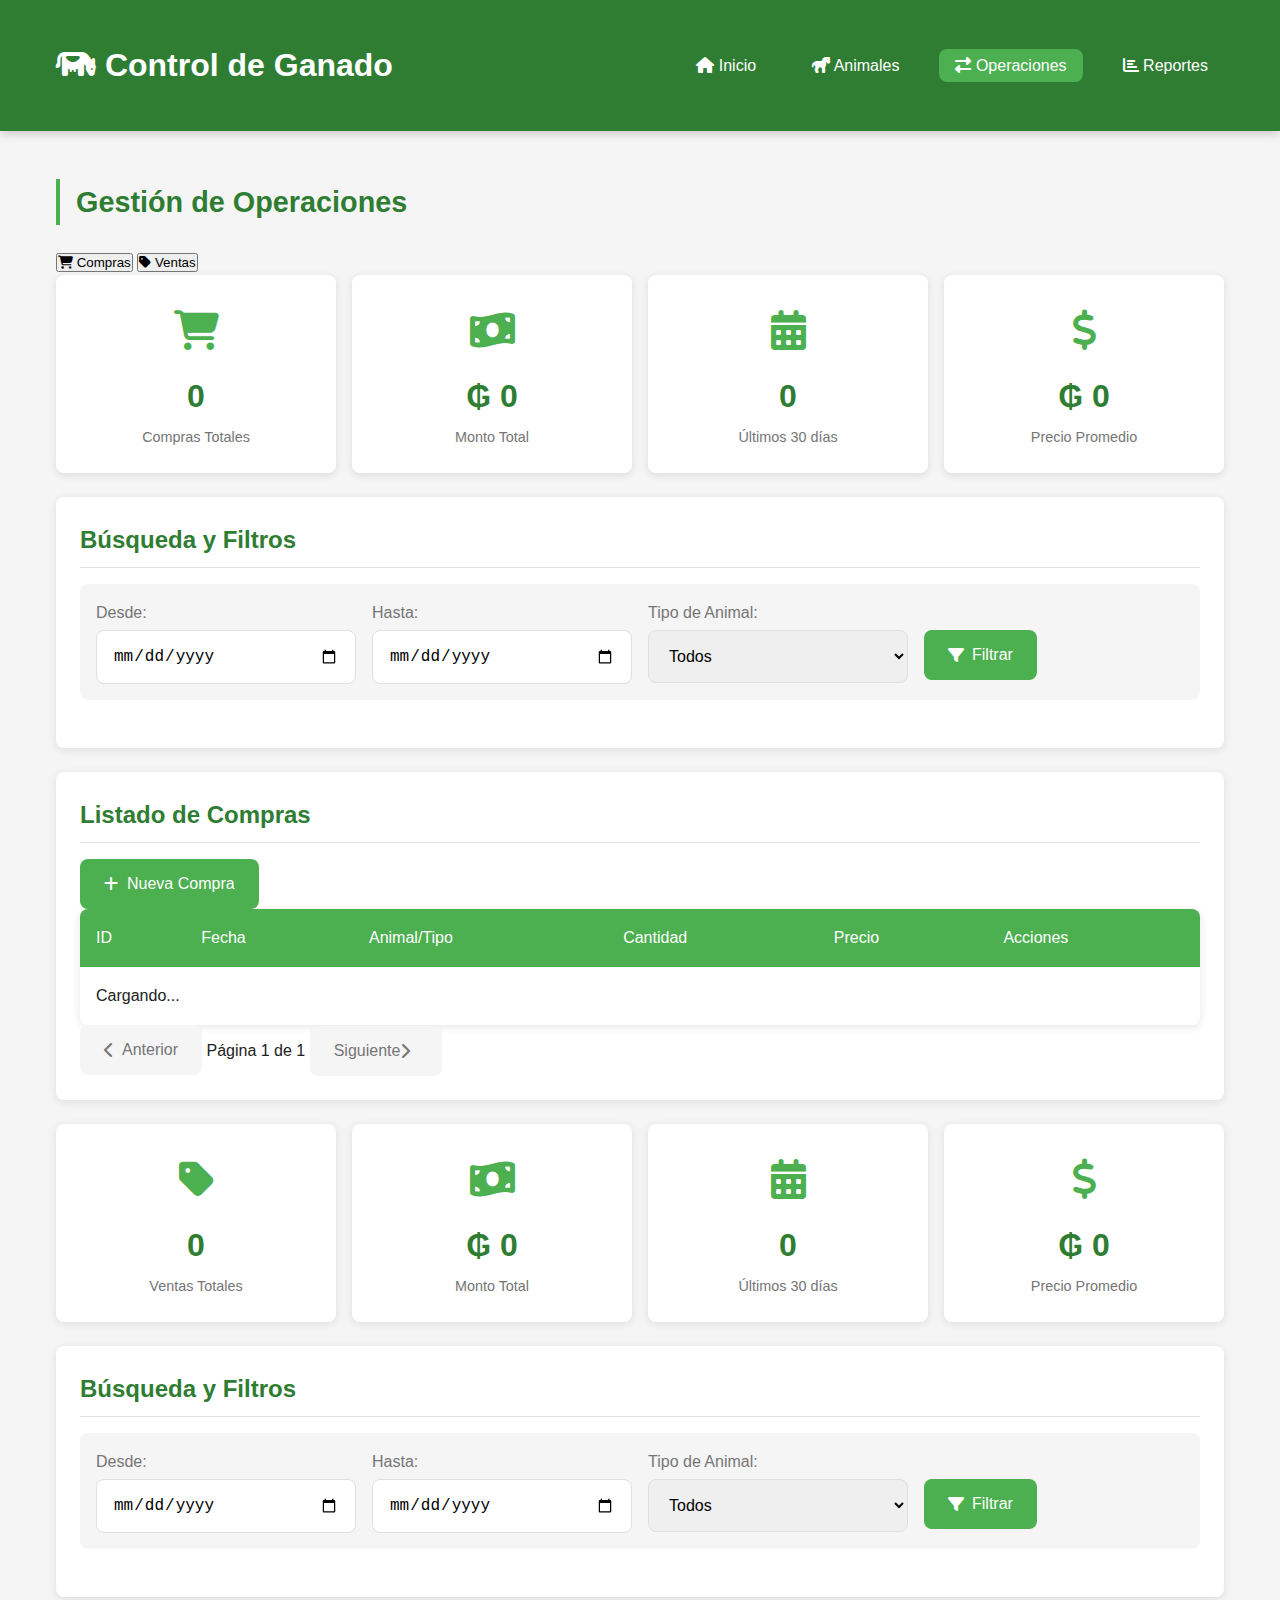
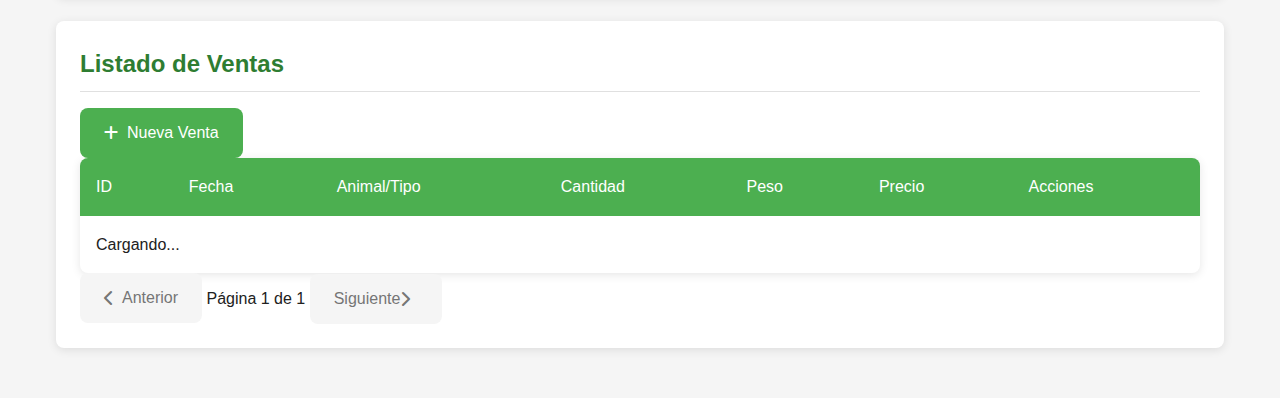
<file: src/main/resources/static/frontend/operaciones.html>
<!DOCTYPE html>
<html lang="es">
<head>
    <meta charset="UTF-8">
    <meta name="viewport" content="width=device-width, initial-scale=1.0">
    <title>Control de Ganado - Operaciones</title>
    <link rel="stylesheet" href="https://cdnjs.cloudflare.com/ajax/libs/font-awesome/6.4.2/css/all.min.css">
    <link rel="stylesheet" href="css/style.css">
</head>
<body>
<!-- Barra de carga -->
<div id="loading-bar" class="loading-bar"></div>

<!-- Overlay de carga -->
<div id="loading-overlay" class="loading-overlay">
    <div class="loading-spinner"></div>
</div>

<!-- Header -->
<header>
    <div class="container">
        <h1><i class="fas fa-cow"></i> Control de Ganado</h1>
        <nav>
            <ul>
                <li><a href="index.html"><i class="fas fa-home"></i> Inicio</a></li>
                <li><a href="animales.html"><i class="fas fa-horse"></i> Animales</a></li>
                <li><a href="operaciones.html" class="active"><i class="fas fa-exchange-alt"></i> Operaciones</a></li>
                <li><a href="reportes.html"><i class="fas fa-chart-bar"></i> Reportes</a></li>
            </ul>
        </nav>
    </div>
</header>

<!-- Contenido principal -->
<div class="container">
    <section id="operaciones-section" class="fade-in">
        <h2>Gestión de Operaciones</h2>

        <!-- Tabs de operaciones -->
        <div class="tabs">
            <button class="tab-button active" data-tab="compras">
                <i class="fas fa-shopping-cart"></i> Compras
            </button>
            <button class="tab-button" data-tab="ventas">
                <i class="fas fa-tag"></i> Ventas
            </button>
        </div>

        <!-- Tab de Compras -->
        <div class="tab-content active" id="tab-compras">
            <!-- Estadísticas rápidas de compras -->
            <div class="stats-container">
                <div class="stat-card">
                    <div class="stat-icon"><i class="fas fa-shopping-cart"></i></div>
                    <div class="stat-value" id="total-compras">0</div>
                    <div class="stat-label">Compras Totales</div>
                </div>

                <div class="stat-card">
                    <div class="stat-icon"><i class="fas fa-money-bill-wave"></i></div>
                    <div class="stat-value" id="monto-compras">₲ 0</div>
                    <div class="stat-label">Monto Total</div>
                </div>

                <div class="stat-card">
                    <div class="stat-icon"><i class="fas fa-calendar-alt"></i></div>
                    <div class="stat-value" id="compras-recientes">0</div>
                    <div class="stat-label">Últimos 30 días</div>
                </div>

                <div class="stat-card">
                    <div class="stat-icon"><i class="fas fa-dollar-sign"></i></div>
                    <div class="stat-value" id="precio-promedio-compra">₲ 0</div>
                    <div class="stat-label">Precio Promedio</div>
                </div>
            </div>

            <!-- Búsqueda y filtros de compras -->
            <div class="card">
                <h3>Búsqueda y Filtros</h3>
                <div class="filter-form">
                    <div class="form-group">
                        <label for="compra-fecha-inicio">Desde:</label>
                        <input type="date" id="compra-fecha-inicio" class="form-control">
                    </div>

                    <div class="form-group">
                        <label for="compra-fecha-fin">Hasta:</label>
                        <input type="date" id="compra-fecha-fin" class="form-control">
                    </div>

                    <div class="form-group">
                        <label for="compra-tipo-animal">Tipo de Animal:</label>
                        <select id="compra-tipo-animal" class="form-control">
                            <option value="">Todos</option>
                            <option value="Bovino">Bovino</option>
                            <option value="Porcino">Porcino</option>
                            <option value="Ovino">Ovino</option>
                            <option value="Caprino">Caprino</option>
                            <option value="Equino">Equino</option>
                        </select>
                    </div>

                    <div class="form-group">
                        <label>&nbsp;</label>
                        <button id="btn-filtrar-compras" class="btn btn-primary">
                            <i class="fas fa-filter"></i> Filtrar
                        </button>
                    </div>
                </div>
            </div>

            <!-- Listado de compras -->
            <div class="card">
                <div class="card-header-actions">
                    <h3>Listado de Compras</h3>
                    <button id="btn-nueva-compra" class="btn btn-primary">
                        <i class="fas fa-plus"></i> Nueva Compra
                    </button>
                </div>

                <div id="compras-container">
                    <!-- Aquí se cargarán dinámicamente las compras -->
                    <table class="data-table" id="tabla-compras">
                        <thead>
                        <tr>
                            <th>ID</th>
                            <th>Fecha</th>
                            <th>Animal/Tipo</th>
                            <th>Cantidad</th>
                            <th>Precio</th>
                            <th>Acciones</th>
                        </tr>
                        </thead>
                        <tbody>
                        <!-- Se carga dinámicamente -->
                        <tr>
                            <td colspan="6" class="text-center">Cargando...</td>
                        </tr>
                        </tbody>
                    </table>
                </div>

                <div class="pagination-container">
                    <button id="btn-anterior-compras" class="btn btn-secondary" disabled>
                        <i class="fas fa-chevron-left"></i> Anterior
                    </button>
                    <span id="paginacion-compras-info">Página 1 de 1</span>
                    <button id="btn-siguiente-compras" class="btn btn-secondary" disabled>
                        Siguiente <i class="fas fa-chevron-right"></i>
                    </button>
                </div>
            </div>

            <!-- Formulario de compra (inicialmente oculto) -->
            <div class="card" id="compra-form-card" style="display: none;">
                <div class="card-header-actions">
                    <h3 id="compra-form-title">Nueva Compra</h3>
                    <button id="btn-cerrar-compra-form" class="btn btn-secondary">
                        <i class="fas fa-times"></i> Cerrar
                    </button>
                </div>

                <form id="compra-form" class="form">
                    <input type="hidden" id="compra-id">

                    <div class="form-row">
                        <div class="form-group col-md-4">
                            <label for="compra-tipo">Tipo de Compra:</label>
                            <select id="compra-tipo" class="form-control" required>
                                <option value="UNITARIA">Compra Unitaria</option>
                                <option value="LOTE">Compra por Lote</option>
                            </select>
                        </div>

                        <div class="form-group col-md-4">
                            <label for="compra-moneda">Moneda:</label>
                            <select id="compra-moneda" class="form-control">
                                <option value="PYG" selected>Guaraníes (₲)</option>
                                <option value="USD">Dólares ($)</option>
                            </select>
                        </div>

                        <div class="form-group col-md-4">
                            <label for="compra-fecha">Fecha:</label>
                            <input type="date" id="compra-fecha" class="form-control" required>
                        </div>
                    </div>

                    <div class="form-row animal-unitario">
                        <div class="form-group col-md-12">
                            <label for="compra-animalId">Animal:</label>
                            <select id="compra-animalId" class="form-control animal-select" required></select>
                        </div>
                    </div>

                    <div class="form-row animal-lote" style="display: none;">
                        <div class="form-group col-md-6">
                            <label for="compra-tipo-animal-lote">Tipo de Animal:</label>
                            <input type="text" id="compra-tipo-animal-lote" class="form-control" placeholder="Ej: Bovino, Porcino">
                        </div>
                        <div class="form-group col-md-6">
                            <label for="compra-raza-animal-lote">Raza:</label>
                            <input type="text" id="compra-raza-animal-lote" class="form-control" placeholder="Opcional">
                        </div>
                    </div>

                    <div class="form-row">
                        <div class="form-group col-md-4">
                            <label for="compra-cantidad">Cantidad:</label>
                            <input type="number" id="compra-cantidad" class="form-control" value="1" min="1" required>
                        </div>

                        <div class="form-group col-md-4">
                            <label for="compra-precio-unitario">Precio Unitario:</label>
                            <div class="input-group">
                                <input type="number" id="compra-precio-unitario" class="form-control currency-input" step="1" min="0" required>
                                <div class="input-group-append">
                                    <span class="input-group-text currency-symbol">₲</span>
                                </div>
                            </div>
                        </div>

                        <div class="form-group col-md-4">
                            <label for="compra-precio-total">Precio Total:</label>
                            <div class="input-group">
                                <input type="number" id="compra-precio-total" class="form-control currency-input" step="1" min="0" required>
                                <div class="input-group-append">
                                    <span class="input-group-text currency-symbol">₲</span>
                                </div>
                            </div>
                        </div>
                    </div>

                    <div class="form-row">
                        <div class="form-group col-md-12">
                            <label for="compra-peso-total">Peso Total (kg):</label>
                            <input type="number" id="compra-peso-total" class="form-control" step="0.01" min="0">
                        </div>
                    </div>

                    <div class="form-group">
                        <label for="compra-descripcion">Descripción:</label>
                        <textarea id="compra-descripcion" class="form-control" rows="3" placeholder="Información adicional"></textarea>
                    </div>

                    <div class="form-actions">
                        <button type="submit" class="btn btn-primary">
                            <i class="fas fa-save"></i> Guardar
                        </button>
                        <button type="reset" class="btn btn-secondary">
                            <i class="fas fa-sync"></i> Limpiar
                        </button>
                    </div>
                </form>
            </div>
        </div>

        <!-- Tab de Ventas -->
        <div class="tab-content" id="tab-ventas">
            <!-- Estadísticas rápidas de ventas -->
            <div class="stats-container">
                <div class="stat-card">
                    <div class="stat-icon"><i class="fas fa-tag"></i></div>
                    <div class="stat-value" id="total-ventas">0</div>
                    <div class="stat-label">Ventas Totales</div>
                </div>

                <div class="stat-card">
                    <div class="stat-icon"><i class="fas fa-money-bill-wave"></i></div>
                    <div class="stat-value" id="monto-ventas">₲ 0</div>
                    <div class="stat-label">Monto Total</div>
                </div>

                <div class="stat-card">
                    <div class="stat-icon"><i class="fas fa-calendar-alt"></i></div>
                    <div class="stat-value" id="ventas-recientes">0</div>
                    <div class="stat-label">Últimos 30 días</div>
                </div>

                <div class="stat-card">
                    <div class="stat-icon"><i class="fas fa-dollar-sign"></i></div>
                    <div class="stat-value" id="precio-promedio-venta">₲ 0</div>
                    <div class="stat-label">Precio Promedio</div>
                </div>
            </div>

            <!-- Búsqueda y filtros de ventas -->
            <div class="card">
                <h3>Búsqueda y Filtros</h3>
                <div class="filter-form">
                    <div class="form-group">
                        <label for="venta-fecha-inicio">Desde:</label>
                        <input type="date" id="venta-fecha-inicio" class="form-control">
                    </div>

                    <div class="form-group">
                        <label for="venta-fecha-fin">Hasta:</label>
                        <input type="date" id="venta-fecha-fin" class="form-control">
                    </div>

                    <div class="form-group">
                        <label for="venta-tipo-animal">Tipo de Animal:</label>
                        <select id="venta-tipo-animal" class="form-control">
                            <option value="">Todos</option>
                            <option value="Bovino">Bovino</option>
                            <option value="Porcino">Porcino</option>
                            <option value="Ovino">Ovino</option>
                            <option value="Caprino">Caprino</option>
                            <option value="Equino">Equino</option>
                        </select>
                    </div>

                    <div class="form-group">
                        <label>&nbsp;</label>
                        <button id="btn-filtrar-ventas" class="btn btn-primary">
                            <i class="fas fa-filter"></i> Filtrar
                        </button>
                    </div>
                </div>
            </div>

            <!-- Listado de ventas -->
            <div class="card">
                <div class="card-header-actions">
                    <h3>Listado de Ventas</h3>
                    <button id="btn-nueva-venta" class="btn btn-primary">
                        <i class="fas fa-plus"></i> Nueva Venta
                    </button>
                </div>

                <div id="ventas-container">
                    <!-- Aquí se cargarán dinámicamente las ventas -->
                    <table class="data-table" id="tabla-ventas">
                        <thead>
                        <tr>
                            <th>ID</th>
                            <th>Fecha</th>
                            <th>Animal/Tipo</th>
                            <th>Cantidad</th>
                            <th>Peso</th>
                            <th>Precio</th>
                            <th>Acciones</th>
                        </tr>
                        </thead>
                        <tbody>
                        <!-- Se carga dinámicamente -->
                        <tr>
                            <td colspan="7" class="text-center">Cargando...</td>
                        </tr>
                        </tbody>
                    </table>
                </div>

                <div class="pagination-container">
                    <button id="btn-anterior-ventas" class="btn btn-secondary" disabled>
                        <i class="fas fa-chevron-left"></i> Anterior
                    </button>
                    <span id="paginacion-ventas-info">Página 1 de 1</span>
                    <button id="btn-siguiente-ventas" class="btn btn-secondary" disabled>
                        Siguiente <i class="fas fa-chevron-right"></i>
                    </button>
                </div>
            </div>

            <!-- Formulario de venta (inicialmente oculto) -->
            <div class="card" id="venta-form-card" style="display: none;">
                <div class="card-header-actions">
                    <h3 id="venta-form-title">Nueva Venta</h3>
                    <button id="btn-cerrar-venta-form" class="btn btn-secondary">
</file>
<file: src/main/resources/static/frontend/css/style.css>
/* Variables de colores actualizadas */
:root {
    --primary-color: #4CAF50;
    --primary-light: #8BC34A;
    --primary-dark: #2E7D32;
    --secondary-color: #FFC107;
    --accent-color: #FF5722;

    --text-primary: #212121;
    --text-secondary: #757575;
    --text-light: #FFFFFF;

    --background-light: #F5F5F5;
    --background-white: #FFFFFF;
    --background-dark: #333333;

    --border-color: #E0E0E0;
    --border-radius: 8px;
    --box-shadow: 0 2px 10px rgba(0, 0, 0, 0.1);

    --success-color: #4CAF50;
    --warning-color: #FFC107;
    --error-color: #F44336;
    --info-color: #2196F3;

    --spacing-xs: 4px;
    --spacing-sm: 8px;
    --spacing-md: 16px;
    --spacing-lg: 24px;
    --spacing-xl: 32px;
}

/* Estilos generales */
* {
    box-sizing: border-box;
    margin: 0;
    padding: 0;
}

body {
    font-family: 'Segoe UI', Tahoma, Geneva, Verdana, sans-serif;
    line-height: 1.6;
    color: var(--text-primary);
    background-color: var(--background-light);
}

.container {
    max-width: 1200px;
    margin: 0 auto;
    padding: var(--spacing-md);
}

/* Header */
header {
    background-color: var(--primary-dark);
    color: var(--text-light);
    padding: var(--spacing-lg) 0;
    margin-bottom: var(--spacing-xl);
    box-shadow: 0 2px 10px rgba(0, 0, 0, 0.2);
}

header .container {
    display: flex;
    justify-content: space-between;
    align-items: center;
}

header h1 {
    font-size: 2rem;
    margin: 0;
}

nav ul {
    display: flex;
    list-style: none;
    gap: var(--spacing-lg);
}

nav a {
    color: var(--text-light);
    text-decoration: none;
    font-weight: 500;
    transition: all 0.3s ease;
    padding: var(--spacing-sm) var(--spacing-md);
    border-radius: var(--border-radius);
}

nav a:hover {
    background-color: rgba(255, 255, 255, 0.1);
}

nav a.active {
    background-color: var(--primary-color);
}

/* Secciones y tarjetas */
section {
    margin-bottom: var(--spacing-xl);
}

section h2 {
    color: var(--primary-dark);
    border-left: 4px solid var(--primary-color);
    padding-left: var(--spacing-md);
    margin-bottom: var(--spacing-lg);
    font-size: 1.8rem;
}

.card {
    background-color: var(--background-white);
    border-radius: var(--border-radius);
    box-shadow: var(--box-shadow);
    padding: var(--spacing-lg);
    margin-bottom: var(--spacing-lg);
}

.card h3 {
    color: var(--primary-dark);
    margin-bottom: var(--spacing-md);
    font-size: 1.5rem;
    border-bottom: 1px solid var(--border-color);
    padding-bottom: var(--spacing-sm);
}

/* Formularios */
.form {
    display: grid;
    gap: var(--spacing-md);
}

.form-row {
    display: flex;
    flex-wrap: wrap;
    gap: var(--spacing-md);
}

.form-group {
    flex: 1;
    min-width: 250px;
    margin-bottom: var(--spacing-md);
}

.form-group label {
    display: block;
    margin-bottom: var(--spacing-xs);
    font-weight: 500;
    color: var(--text-secondary);
}

.form-control {
    width: 100%;
    padding: var(--spacing-md);
    border: 1px solid var(--border-color);
    border-radius: var(--border-radius);
    font-size: 1rem;
    transition: all 0.3s;
}

.form-control:focus {
    border-color: var(--primary-color);
    box-shadow: 0 0 0 2px rgba(76, 175, 80, 0.2);
    outline: none;
}

.input-group {
    display: flex;
    align-items: stretch;
}

.input-group .form-control {
    flex: 1;
    border-top-right-radius: 0;
    border-bottom-right-radius: 0;
}

.input-group-append {
    display: flex;
}

.input-group-text {
    display: flex;
    align-items: center;
    padding: var(--spacing-md);
    background-color: var(--background-light);
    border: 1px solid var(--border-color);
    border-left: none;
    border-top-right-radius: var(--border-radius);
    border-bottom-right-radius: var(--border-radius);
}

textarea.form-control {
    min-height: 100px;
    resize: vertical;
}

.form-actions {
    display: flex;
    gap: var(--spacing-md);
    margin-top: var(--spacing-md);
}

/* Botones */
.btn {
    display: inline-flex;
    align-items: center;
    justify-content: center;
    padding: var(--spacing-md) var(--spacing-lg);
    border: none;
    border-radius: var(--border-radius);
    font-size: 1rem;
    font-weight: 500;
    cursor: pointer;
    transition: all 0.3s;
}

.btn i {
    margin-right: var(--spacing-sm);
}

.btn-primary {
    background-color: var(--primary-color);
    color: var(--text-light);
}

.btn-primary:hover {
    background-color: var(--primary-dark);
}

.btn-secondary {
    background-color: var(--background-light);
    color: var(--text-secondary);
}

.btn-secondary:hover {
    background-color: var(--border-color);
}

.btn-icon {
    width: 36px;
    height: 36px;
    display: inline-flex;
    align-items: center;
    justify-content: center;
    border: none;
    border-radius: 50%;
    background-color: transparent;
    cursor: pointer;
    transition: all 0.3s;
}

.btn-icon:hover {
    background-color: var(--background-light);
}

.btn-icon.edit-btn:hover {
    color: var(--primary-color);
}

.btn-icon.delete-btn:hover {
    color: var(--error-color);
}

/* Tablas */
.data-table {
    width: 100%;
    border-collapse: collapse;
    border-radius: var(--border-radius);
    overflow: hidden;
    box-shadow: var(--box-shadow);
}

.data-table th,
.data-table td {
    padding: var(--spacing-md);
    text-align: left;
}

.data-table th {
    background-color: var(--primary-color);
    color: var(--text-light);
    font-weight: 500;
}

.data-table tbody tr:nth-child(even) {
    background-color: var(--background-light);
}

.data-table tbody tr:hover {
    background-color: rgba(76, 175, 80, 0.05);
}

.data-table .actions {
    display: flex;
    gap: var(--spacing-xs);
}

/* Estados vacíos y errores */
.empty-state,
.error-state {
    padding: var(--spacing-xl);
    text-align: center;
    color: var(--text-secondary);
    background-color: var(--background-light);
    border-radius: var(--border-radius);
}

.error-state {
    color: var(--error-color);
    background-color: rgba(244, 67, 54, 0.1);
}

/* Responsive */
@media (max-width: 768px) {
    .form-row {
        flex-direction: column;
    }

    .form-group {
        min-width: 100%;
    }

    .data-table {
        display: block;
        overflow-x: auto;
    }
}

/* Custom select */
.custom-select {
    position: relative;
    width: 100%;
}

.custom-select-field {
    display: flex;
    justify-content: space-between;
    align-items: center;
    padding: var(--spacing-md);
    border: 1px solid var(--border-color);
    border-radius: var(--border-radius);
    background-color: white;
    cursor: pointer;
    transition: all 0.3s;
}

.custom-select-field:hover {
    border-color: var(--primary-color);
}

.custom-select-field.active {
    border-color: var(--primary-color);
    box-shadow: 0 0 0 2px rgba(76, 175, 80, 0.2);
}

.custom-select-text {
    flex: 1;
    white-space: nowrap;
    overflow: hidden;
    text-overflow: ellipsis;
}

.custom-select-arrow {
    font-size: 12px;
    transition: transform 0.3s;
}

.custom-select-field.active .custom-select-arrow {
    transform: rotate(180deg);
}

.custom-select-dropdown {
    display: none;
    position: absolute;
    top: 100%;
    left: 0;
    width: 100%;
    max-height: 250px;
    overflow-y: auto;
    background-color: white;
    border: 1px solid var(--border-color);
    border-top: none;
    border-radius: 0 0 var(--border-radius) var(--border-radius);
    box-shadow: 0 4px 8px rgba(0, 0, 0, 0.1);
    z-index: 1000;
}

.custom-select-dropdown ul {
    list-style: none;
    padding: 0;
    margin: 0;
}

.custom-select-dropdown li {
    padding: var(--spacing-md);
    cursor: pointer;
    transition: background-color 0.2s;
}

.custom-select-dropdown li:hover {
    background-color: var(--background-light);
}

.custom-select-loading,
.custom-select-empty,
.custom-select-error {
    padding: var(--spacing-lg);
    text-align: center;
    color: var(--text-secondary);
}

.custom-select-error {
    color: var(--error-color);
}

/* Reportes y estadísticas */
.stats-container {
    display: grid;
    grid-template-columns: repeat(auto-fit, minmax(250px, 1fr));
    gap: var(--spacing-md);
    margin-bottom: var(--spacing-lg);
}

.stat-card {
    background-color: var(--background-white);
    border-radius: var(--border-radius);
    box-shadow: var(--box-shadow);
    padding: var(--spacing-lg);
    text-align: center;
    transition: transform 0.3s, box-shadow 0.3s;
}

.stat-card:hover {
    transform: translateY(-5px);
    box-shadow: 0 5px 15px rgba(0, 0, 0, 0.1);
}

.stat-icon {
    font-size: 2.5rem;
    color: var(--primary-color);
    margin-bottom: var(--spacing-sm);
}

.stat-value {
    font-size: 2rem;
    font-weight: 700;
    color: var(--primary-dark);
    margin-bottom: var(--spacing-xs);
}

.stat-label {
    color: var(--text-secondary);
    font-size: 0.9rem;
}

.stat-trend {
    display: inline-flex;
    align-items: center;
    font-size: 0.8rem;
    margin-top: var(--spacing-xs);
    padding: 2px 8px;
    border-radius: 12px;
}

.stat-trend.positive {
    background-color: rgba(76, 175, 80, 0.1);
    color: var(--success-color);
}

.stat-trend.negative {
    background-color: rgba(244, 67, 54, 0.1);
    color: var(--error-color);
}

.chart-container {
    width: 100%;
    height: 300px;
    margin-bottom: var(--spacing-lg);
}

.top-items {
    list-style: none;
    margin: 0;
    padding: 0;
}

.top-item {
    display: flex;
    align-items: center;
    justify-content: space-between;
    padding: var(--spacing-md);
    border-bottom: 1px solid var(--border-color);
}

.top-item:last-child {
    border-bottom: none;
}

.top-item-info {
    flex: 1;
}

.top-item-name {
    font-weight: 500;
}

.top-item-detail {
    font-size: 0.9rem;
    color: var(--text-secondary);
}

.top-item-value {
    font-weight: 700;
    color: var(--primary-dark);
}

.filter-form {
    display: flex;
    flex-wrap: wrap;
    gap: var(--spacing-md);
    margin-bottom: var(--spacing-lg);
    padding: var(--spacing-md);
    background-color: var(--background-light);
    border-radius: var(--border-radius);
}

.filter-form .form-group {
    margin-bottom: 0;
}

/* Barra de progreso y estados de carga */
.loading-bar {
    position: fixed;
    top: 0;
    left: 0;
    height: 3px;
    width: 0;
    background: linear-gradient(to right, var(--primary-color), var(--accent-color));
    z-index: 9999;
    animation: loading-bar-animation 2s ease-in-out infinite;
    display: none;
}

.loading-bar.active {
    display: block;
}

@keyframes loading-bar-animation {
    0% { width: 0; }
    50% { width: 70%; }
    100% { width: 100%; }
}

.loading-overlay {
    position: fixed;
    top: 0;
    left: 0;
    right: 0;
    bottom: 0;
    background-color: rgba(255, 255, 255, 0.7);
    display: flex;
    align-items: center;
    justify-content: center;
    z-index: 9998;
    visibility: hidden;
    opacity: 0;
    transition: all 0.3s;
}

.loading-overlay.active {
    visibility: visible;
    opacity: 1;
}

.loading-spinner {
    width: 50px;
    height: 50px;
    border: 4px solid rgba(76, 175, 80, 0.2);
    border-radius: 50%;
    border-top-color: var(--primary-color);
    animation: spin 1s linear infinite;
}

@keyframes spin {
    to {
        transform: rotate(360deg);
    }
}

/* Animaciones y transiciones */
.fade-in {
    animation: fadeIn 0.5s ease-in-out;
}

@keyframes fadeIn {
    from { opacity: 0; }
    to { opacity: 1; }
}

.slide-in {
    animation: slideIn 0.5s ease-in-out;
}

@keyframes slideIn {
    from { transform: translateY(20px); opacity: 0; }
    to { transform: translateY(0); opacity: 1; }
}

/* Componentes de notificaciones */
.toast-container {
    position: fixed;
    top: 20px;
    right: 20px;
    z-index: 9999;
    display: flex;
    flex-direction: column;
    gap: 10px;
}

.toast {
    display: flex;
    align-items: center;
    min-width: 250px;
    max-width: 350px;
    padding: 15px;
    border-radius: var(--border-radius);
    box-shadow: 0 2px 10px rgba(0, 0, 0, 0.2);
    opacity: 0;
    transform: translateX(100%);
    transition: all 0.3s ease;
}

.toast.show {
    opacity: 1;
    transform: translateX(0);
}

.toast.hide {
    opacity: 0;
    transform: translateX(100%);
}

.toast-icon {
    display: flex;
    align-items: center;
    justify-content: center;
    width: 24px;
    height: 24px;
    border-radius: 50%;
    margin-right: 10px;
    font-weight: bold;
}

.toast-content {
    flex: 1;
}

/* Tipos de toast */
.toast-success {
    background-color: var(--success-color);
    color: white;
}

.toast-success .toast-icon {
    background-color: rgba(255, 255, 255, 0.2);
}

.toast-error {
    background-color: var(--error-color);
    color: white;
}

.toast-error .toast-icon {
    background-color: rgba(255, 255, 255, 0.2);
}

.toast-warning {
    background-color: var(--warning-color);
    color: white;
}

.toast-warning .toast-icon {
    background-color: rgba(255, 255, 255, 0.2);
}

.toast-info {
    background-color: var(--info-color);
    color: white;
}

.toast-info .toast-icon {
    background-color: rgba(255, 255, 255, 0.2);
}

/* Footer */
footer {
    background-color: var(--background-dark);
    color: var(--text-light);
    padding: var(--spacing-lg) 0;
    margin-top: var(--spacing-xl);
}

footer .container {
    display: flex;
    justify-content: space-between;
    align-items: center;
}

.footer-links {
    display: flex;
    gap: var(--spacing-lg);
}

.footer-links a {
    color: var(--text-light);
    text-decoration: none;
    transition: color 0.3s;
}

.footer-links a:hover {
    color: var(--primary-light);
}

.footer-copyright {
    font-size: 0.9rem;
    color: rgba(255, 255, 255, 0.7);
}
</file>
